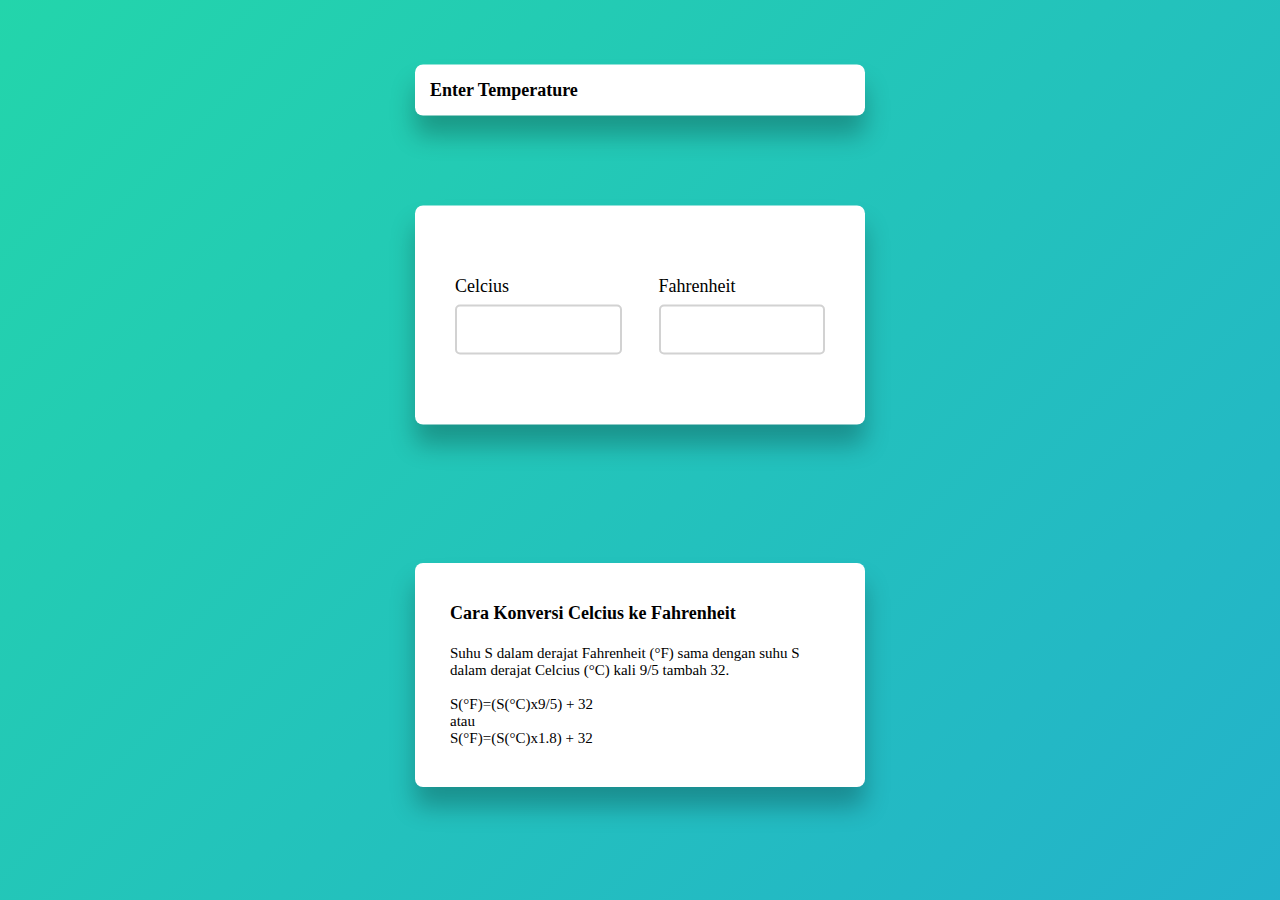
<file: index.html>
<!DOCTYPE html>
<html lang="en">
<head>
    <meta charset="UTF-8">
    <meta name="viewport" content="width=device-width, initial-scale=1.0">
    <title>Temperature conversion</title>
    <!-- font -->
    <link rel="preconnect" link href="https://fonts.gstatic.com">
    <link rel="stylesheet"
  href="https://fonts.googleapis.com/css2?family=Roboto+Mono">
  <link rel="stylesheet" href="style.css">
</head>
<body>
    <div class="judul">
        <h1>Enter Temperature</h1>
    </div>
    <!-- box temperature conversion-->
    <div class="Temperature">
        <div class="container">
            <label for="celcius">Celcius</label>
            <input type="number" id="celcius"
            oninput="celToFar()">
        </div>
        <div class="container">
            <label for="fahrenheit">Fahrenheit</label>
            <input type="number" id="fahrenheit"
            oninput="farToCel()">
        </div>
        <script src="script.js"></script>
    </div>
    <!-- box penjelasan -->
    <div class="Box">
        <h2>Cara Konversi Celcius ke Fahrenheit</h2><br>
        <div class="penjelasan">Suhu S dalam derajat Fahrenheit (&deg;F) sama 
            dengan suhu S dalam derajat Celcius (&deg;C) 
            kali 9/5 tambah 32.<br><br>
            S(&deg;F)=(S(&deg;C)x9/5) + 32 <br> atau <br>
            S(&deg;F)=(S(&deg;C)x1.8) + 32
        </div>
    </div>
</body>
</html>
</file>
<file: style.css>
*,
*:before,
*:after{
    padding: 0%;
    margin: 0%;
    box-sizing: border-box;
    font-size: 18px;
}

body{
    background: linear-gradient(-45deg, #ee7752, #e73c7e, #23a6d5, #23d5ab);
	background-size: 400% 400%;
	animation: gradient 15s ease infinite;
	height: 100vh;
}

@keyframes gradient {
	0% {
		background-position: 0% 50%;
	}
	50% {
		background-position: 100% 50%;
	}
	100% {
		background-position: 0% 50%;
	}
}

.judul{
    width: 450px;
    background-color: #ffffff;
    padding: 15px 15px;
    position: absolute;
    transform: translate(-50%,-50%) ;
    left: 50%;
    top: 10%;
    box-shadow: 0 20px 25px rgba(0, 0, 0, 0.25);
    border-radius: 8px;
}
.Temperature{
    width: 450px;
    background-color: #ffffff;
    padding: 70px 40px;
    position: absolute;
    transform: translate(-50%,-50%) ;
    left: 50%;
    top: 35%;
    box-shadow: 0 20px 25px rgba(0, 0, 0, 0.25);
    border-radius: 8px;
    display: flex;
    justify-content: space-between;
}

.container{
    width: 45%;
}

input{
    width: 100%;
    height: 50px;
    border-radius: 5px;
    border: 2px solid #d2d2d2;
    outline: none;
    margin-top: 8px;
    padding: 0 10px;
}
input:focus{
    border-color: #3164ff;
}

.Box{
    width: 450px;
    background-color: #ffffff;
    padding: 40px 35px;
    position: absolute;
    transform: translate(-50%,-50%) ;
    left: 50%;
    top: 75%;
    box-shadow: 0 20px 25px rgba(0,0,0,0.25);
    border-radius: 8px;
}

.penjelasan{
    font-size: 15px;
}
</file>
